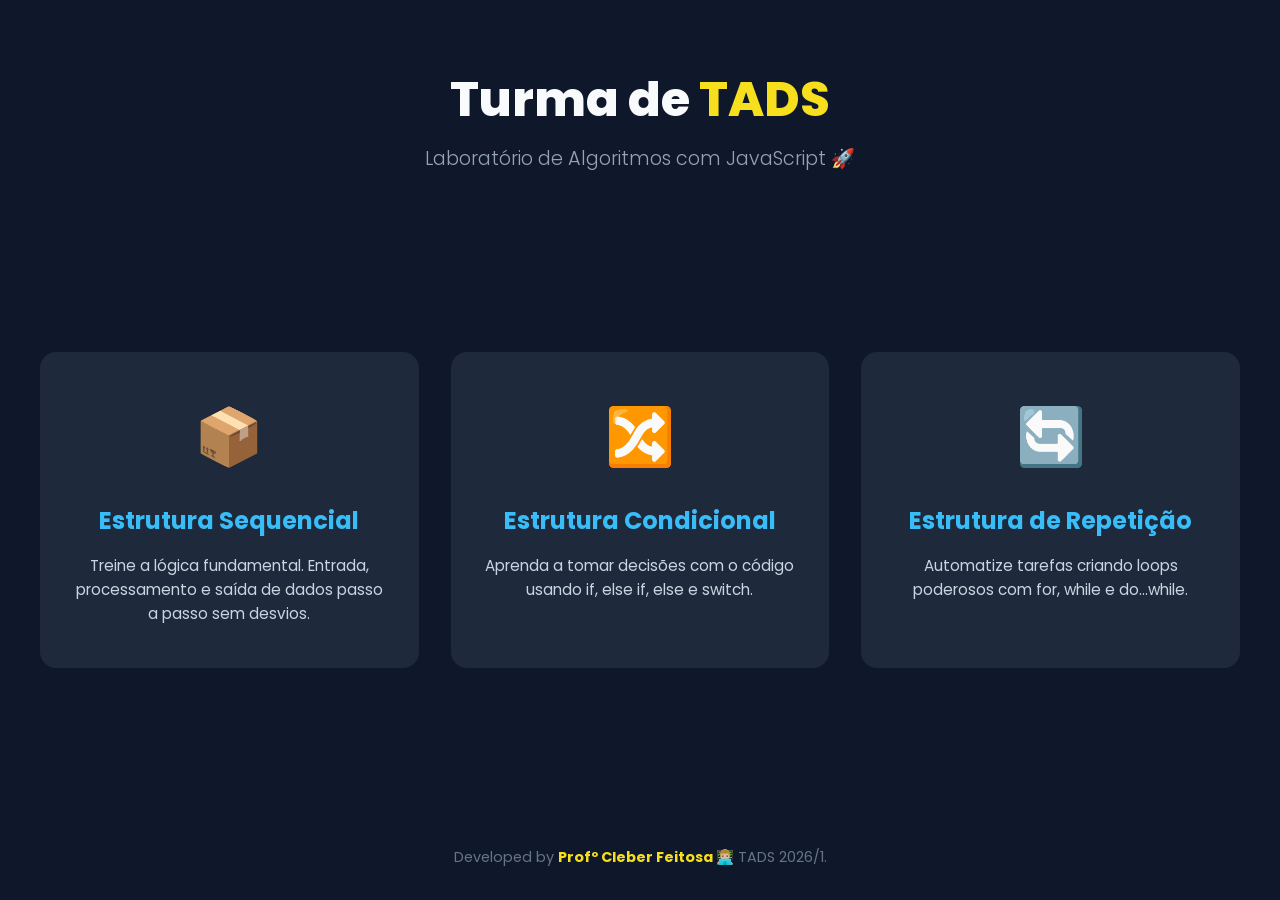
<file: index.html>
<!DOCTYPE html>  
<html lang="pt-BR">
<head>
    <meta charset="UTF-8">
    <meta name="viewport" content="width=device-width, initial-scale=1.0">
    <title>TADS | Desafios JavaScript</title>
    <link href="https://fonts.googleapis.com/css2?family=Poppins:wght@300;400;600;800&display=swap" rel="stylesheet">
    <link rel="stylesheet" href="style.css">
</head>
<body>

    <header>
        <h1>Turma de <span>TADS</span></h1>
        <p>Laboratório de Algoritmos com JavaScript 🚀</p>
    </header>

    <main>
        <div class="container">
            <a href="sequencial/sequencial.html" class="card">
                <div class="icon">📦</div>
                <h2>Estrutura Sequencial</h2>
                <p>Treine a lógica fundamental. Entrada, processamento e saída de dados passo a passo sem desvios.</p>
            </a>

            
            <a href="/condicional/condicional.html" class="card">
                <div class="icon">🔀</div>
                <h2>Estrutura Condicional</h2>
                <p>Aprenda a tomar decisões com o código usando if, else if, else e switch.</p>
            </a>

            <a href="/repeticao/repeticao.html" class="card">
                <div class="icon">🔄</div>
                <h2>Estrutura de Repetição</h2>
                <p>Automatize tarefas criando loops poderosos com for, while e do...while.</p>
            </a>
        </div>
    </main>

    <footer>
        <!-- <p>Desenvolvido com <strong>JavaScript</strong> para os discentes de TADS.</p> -->
        <p>Developed by <strong>Profº Cleber Feitosa 👨🏼‍💻</strong> TADS 2026/1.</p>
    </footer>

</body>
</html>
</file>
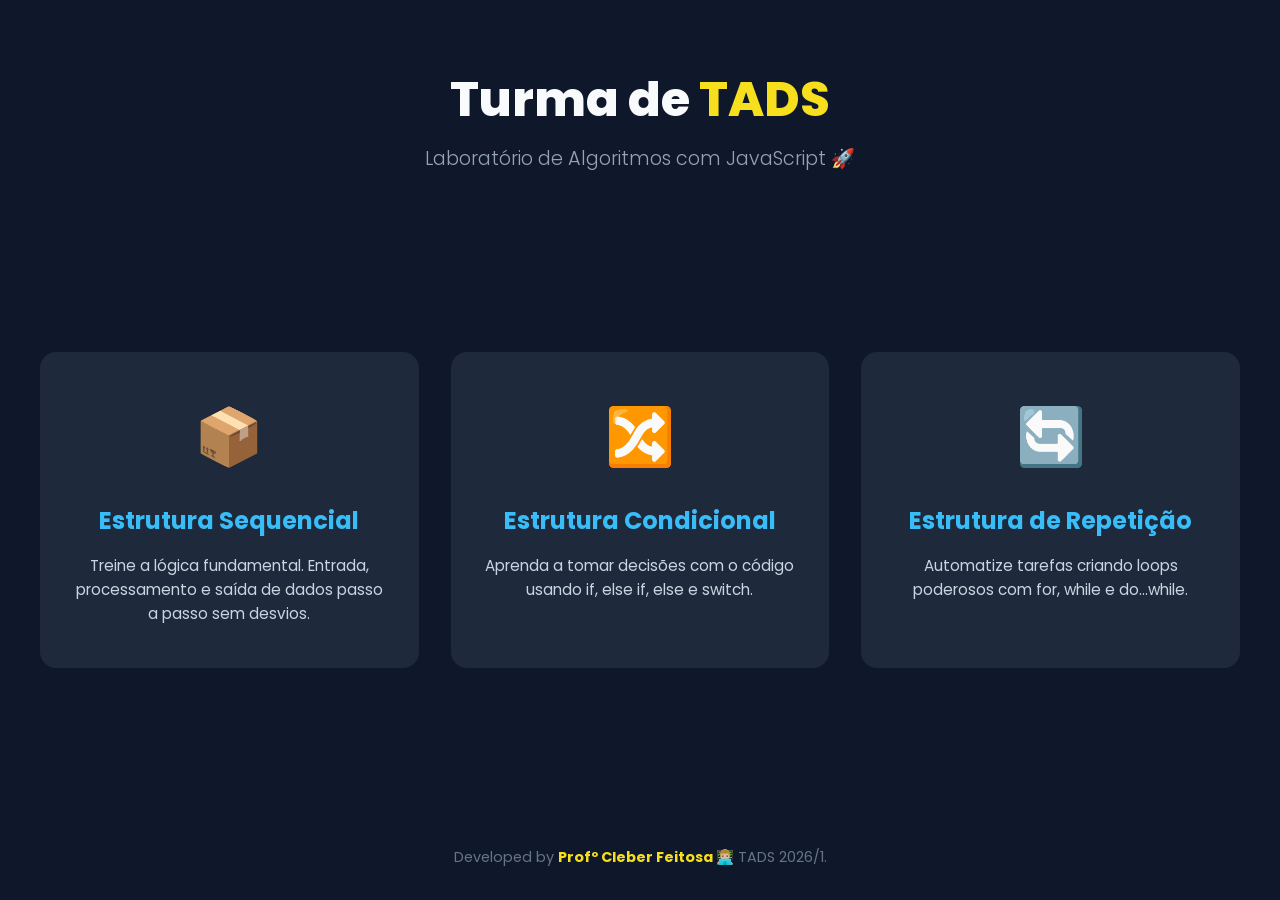
<file: gabriel/index.html>
<!DOCTYPE html>  
<html lang="pt-BR">
<head>
    <meta charset="UTF-8">
    <meta name="viewport" content="width=device-width, initial-scale=1.0">
    <title>TADS | Desafios JavaScript</title>
    <link href="https://fonts.googleapis.com/css2?family=Poppins:wght@300;400;600;800&display=swap" rel="stylesheet">
    <link rel="stylesheet" href="style.css">
</head>
<body>

    <header>
        <h1>Turma de <span>TADS</span></h1>
        <p>Laboratório de Algoritmos com JavaScript 🚀</p>
    </header>

    <main>
        <div class="container">
            <a href="sequencial/sequencial.html" class="card">
                <div class="icon">📦</div>
                <h2>Estrutura Sequencial</h2>
                <p>Treine a lógica fundamental. Entrada, processamento e saída de dados passo a passo sem desvios.</p>
            </a>

            <a href="condicional.html" class="card">
                <div class="icon">🔀</div>
                <h2>Estrutura Condicional</h2>
                <p>Aprenda a tomar decisões com o código usando if, else if, else e switch.</p>
            </a>

            <a href="repeticao.html" class="card">
                <div class="icon">🔄</div>
                <h2>Estrutura de Repetição</h2>
                <p>Automatize tarefas criando loops poderosos com for, while e do...while.</p>
            </a>
        </div>
    </main>

    <footer>
        <!-- <p>Desenvolvido com <strong>JavaScript</strong> para os discentes de TADS.</p> -->
        <p>Developed by <strong>Profº Cleber Feitosa 👨🏼‍💻</strong> TADS 2026/1.</p>
    </footer>

</body>
</html>
</file>
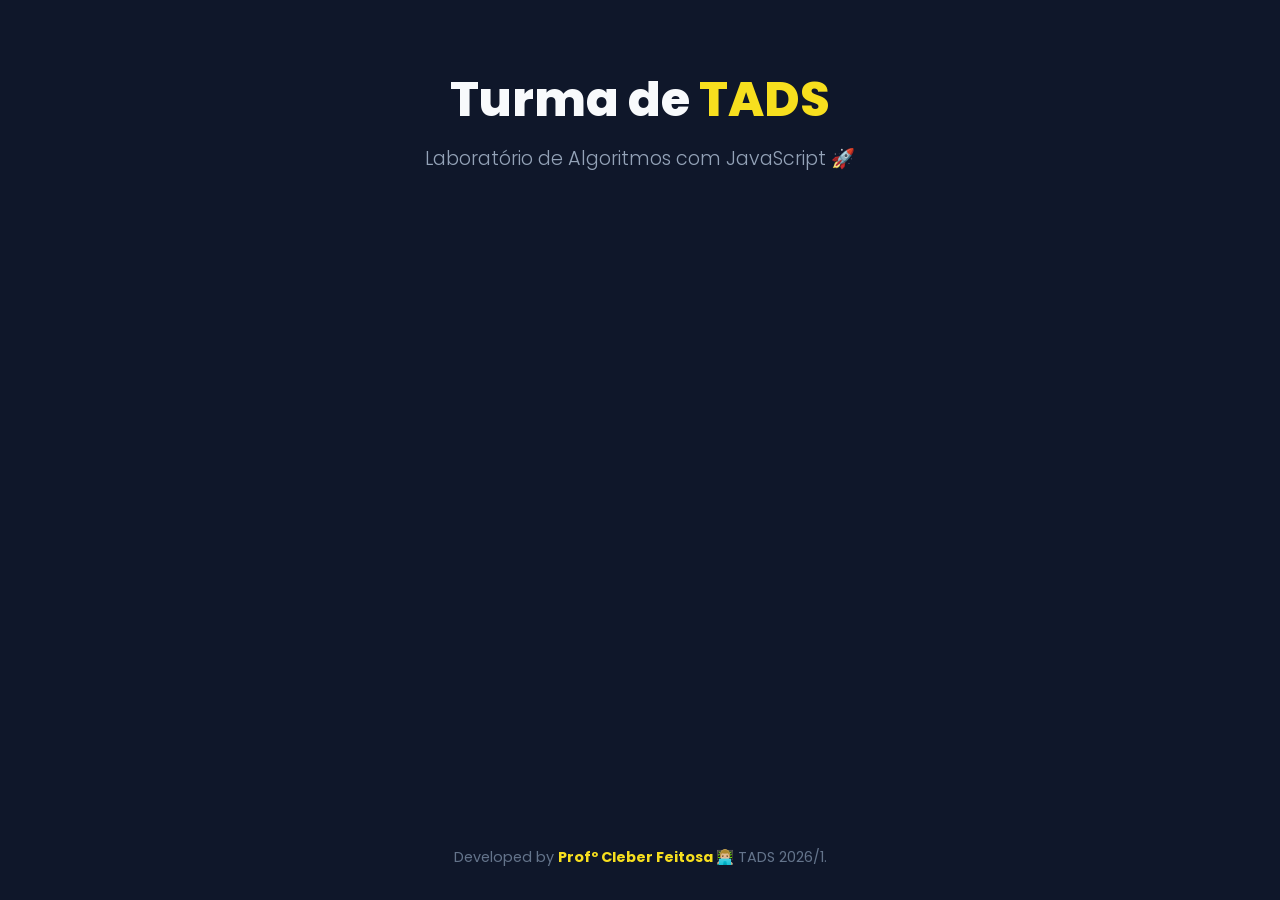
<file: condicional.html>
<!DOCTYPE html>  
<html lang="pt-BR">
<head>
    <meta charset="UTF-8">
    <meta name="viewport" content="width=device-width, initial-scale=1.0">
    <title>TADS | Desafios JavaScript</title>
    <link href="https://fonts.googleapis.com/css2?family=Poppins:wght@300;400;600;800&display=swap" rel="stylesheet">
    <link rel="stylesheet" href="/style.css">
</head>
<body>

    <header>
        <h1>Turma de <span>TADS</span></h1>
        <p>Laboratório de Algoritmos com JavaScript 🚀</p>
    </header>

    <main>
        <div class="container">
          
        </div>
    </main>

    <footer>
        <!-- <p>Desenvolvido com <strong>JavaScript</strong> para os discentes de TADS.</p> -->
        <p>Developed by <strong>Profº Cleber Feitosa 👨🏼‍💻</strong> TADS 2026/1.</p>
    </footer>

</body>
</html>
</file>
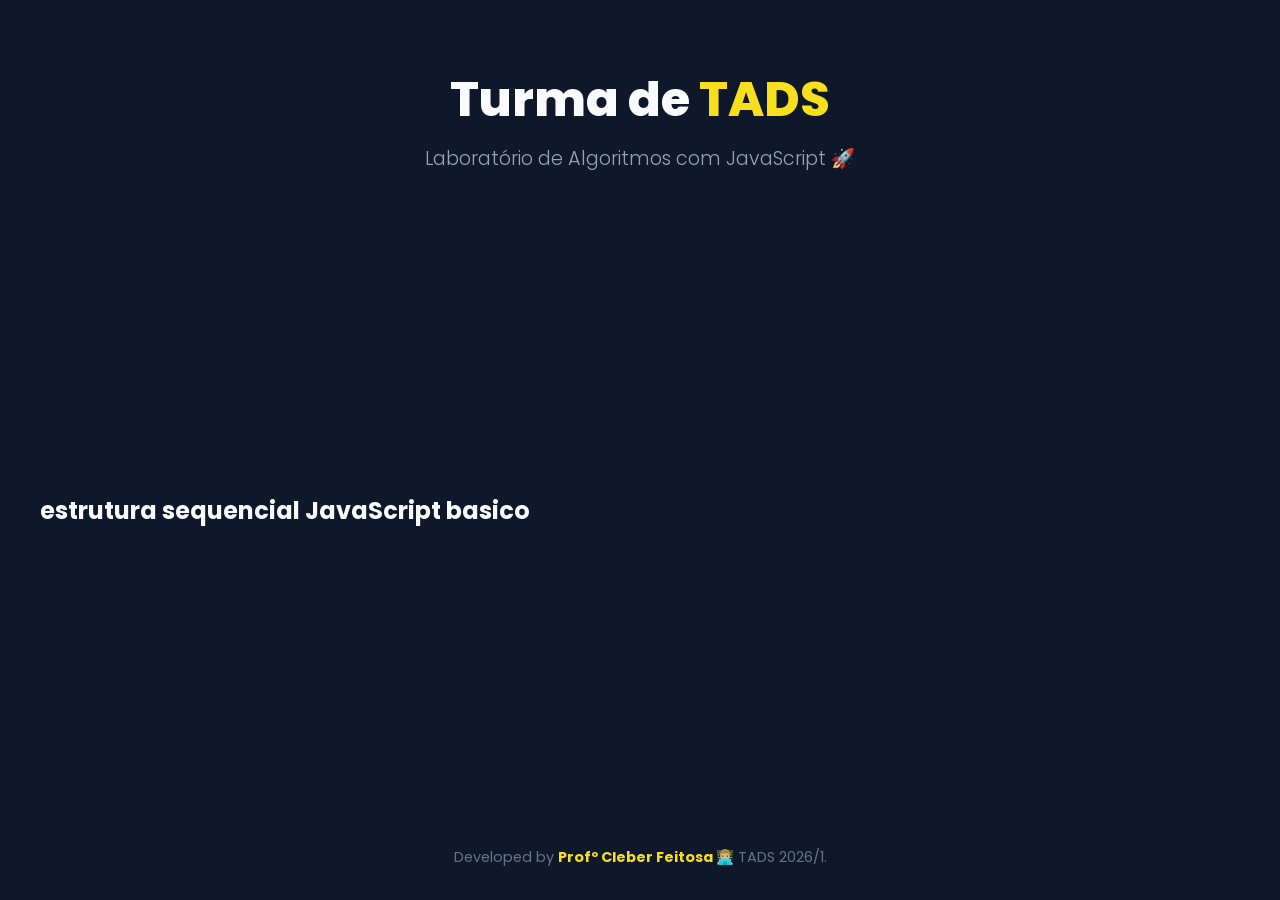
<file: sequencial.html>
<!DOCTYPE html>  
<html lang="pt-BR">
<head>
    <meta charset="UTF-8">
    <meta name="viewport" content="width=device-width, initial-scale=1.0">
    <title>TADS | Desafios JavaScript</title>
    <link href="https://fonts.googleapis.com/css2?family=Poppins:wght@300;400;600;800&display=swap" rel="stylesheet">
    <link rel="stylesheet" href="/style.css">
</head>
<body>

    <header>
        <h1>Turma de <span>TADS</span></h1>
        <p>Laboratório de Algoritmos com JavaScript 🚀</p>
    </header>

    <main>
        <div class="container">
        <h2> estrutura sequencial JavaScript basico</h2>
        
          
        </div>
    </main>

    <footer>
        <!-- <p>Desenvolvido com <strong>JavaScript</strong> para os discentes de TADS.</p> -->
        <p>Developed by <strong>Profº Cleber Feitosa 👨🏼‍💻</strong> TADS 2026/1.</p>
    </footer>

</body>
</html>
</file>
<file: style.css>
/* 1. Redefinir e Configurações Globais */
* {
    margin: 0;
    padding: 0;
    box-sizing: border-box;
    font-family: 'Poppins', sans-serif;
}

/* 2. Variáveis de Cores (Paleta Dark Mode) */
:root {
    --bg-color: #0f172a;
    --card-bg: #1e293b;
    --text-color: #f8fafc;
    --js-yellow: #f7df1e;
    --accent-blue: #38bdf8;
}

/* 3. Estilo do Corpo da Página */
body {
    background-color: var(--bg-color);
    color: var(--text-color);
    display: flex;
    flex-direction: column;
    min-height: 100vh;
}

/* 4. Cabeçalho */
header {
    text-align: center;
    padding: 4rem 2rem 2rem;
    animation: fadeInDown 1s ease;
}

header h1 { font-size: 3rem; font-weight: 800; margin-bottom: 0.5rem; }
header h1 span { color: var(--js-yellow); }
header p { font-size: 1.2rem; color: #94a3b8; font-weight: 300; }

/* 5. Área Principal e Grid */
main {
    flex: 1;
    display: flex;
    justify-content: center;
    align-items: center;
    padding: 2rem;
}

.container {
    display: grid;
    grid-template-columns: repeat(auto-fit, minmax(300px, 1fr));
    gap: 2rem;
    max-width: 1200px;
    width: 100%;
}

/* 6. Os Cards de Exercícios */
.card {
    background-color: var(--card-bg);
    border-radius: 16px;
    padding: 2.5rem 2rem;
    text-align: center;
    text-decoration: none;
    color: var(--text-color);
    transition: all 0.3s ease;
    position: relative;
    overflow: hidden;
    border: 2px solid transparent;
    animation: fadeInUp 1s ease;
}

.icon { font-size: 3.5rem; margin-bottom: 1.5rem; }
.card h2 { font-size: 1.5rem; margin-bottom: 1rem; color: var(--accent-blue); }
.card p { font-size: 0.95rem; color: #cbd5e1; line-height: 1.6; }

/* 7. Efeitos de Interação (Hover) */
.card::before {
    content: '';
    position: absolute;
    top: 0; left: 0;
    width: 100%; height: 4px;
    background-color: var(--js-yellow);
    transform: scaleX(0);
    transition: transform 0.3s ease;
    transform-origin: left;
}

.card:hover {
    transform: translateY(-10px);
    border-color: rgba(247, 223, 30, 0.3);
    box-shadow: 0 15px 30px rgba(0, 0, 0, 0.4), 0 0 20px rgba(247, 223, 30, 0.1);
}

.card:hover::before { transform: scaleX(1); }

/* 8. Rodapé */
footer { text-align: center; padding: 2rem; color: #64748b; font-size: 0.9rem; }
footer strong { color: var(--js-yellow); }

/* 9. Animações de Entrada */
@keyframes fadeInDown {
    from { opacity: 0; transform: translateY(-30px); }
    to { opacity: 1; transform: translateY(0); }
}

@keyframes fadeInUp {
    from { opacity: 0; transform: translateY(30px); }
    to { opacity: 1; transform: translateY(0); }
}

.card:nth-child(1) { animation-delay: 0.1s; animation-fill-mode: both; }
.card:nth-child(2) { animation-delay: 0.3s; animation-fill-mode: both; }
.card:nth-child(3) { animation-delay: 0.5s; animation-fill-mode: both; }
</file>
<file: gabriel/style.css>
/* 1. Redefinir e Configurações Globais */
* {
    margin: 0;
    padding: 0;
    box-sizing: border-box;
    font-family: 'Poppins', sans-serif;
}

/* 2. Variáveis de Cores (Paleta Dark Mode) */
:root {
    --bg-color: #0f172a;
    --card-bg: #1e293b;
    --text-color: #f8fafc;
    --js-yellow: #f7df1e;
    --accent-blue: #38bdf8;
}

/* 3. Estilo do Corpo da Página */
body {
    background-color: var(--bg-color);
    color: var(--text-color);
    display: flex;
    flex-direction: column;
    min-height: 100vh;
}

/* 4. Cabeçalho */
header {
    text-align: center;
    padding: 4rem 2rem 2rem;
    animation: fadeInDown 1s ease;
}

header h1 { font-size: 3rem; font-weight: 800; margin-bottom: 0.5rem; }
header h1 span { color: var(--js-yellow); }
header p { font-size: 1.2rem; color: #94a3b8; font-weight: 300; }

/* 5. Área Principal e Grid */
main {
    flex: 1;
    display: flex;
    justify-content: center;
    align-items: center;
    padding: 2rem;
}

.container {
    display: grid;
    grid-template-columns: repeat(auto-fit, minmax(300px, 1fr));
    gap: 2rem;
    max-width: 1200px;
    width: 100%;
}

/* 6. Os Cards de Exercícios */
.card {
    background-color: var(--card-bg);
    border-radius: 16px;
    padding: 2.5rem 2rem;
    text-align: center;
    text-decoration: none;
    color: var(--text-color);
    transition: all 0.3s ease;
    position: relative;
    overflow: hidden;
    border: 2px solid transparent;
    animation: fadeInUp 1s ease;
}

.icon { font-size: 3.5rem; margin-bottom: 1.5rem; }
.card h2 { font-size: 1.5rem; margin-bottom: 1rem; color: var(--accent-blue); }
.card p { font-size: 0.95rem; color: #cbd5e1; line-height: 1.6; }

/* 7. Efeitos de Interação (Hover) */
.card::before {
    content: '';
    position: absolute;
    top: 0; left: 0;
    width: 100%; height: 4px;
    background-color: var(--js-yellow);
    transform: scaleX(0);
    transition: transform 0.3s ease;
    transform-origin: left;
}

.card:hover {
    transform: translateY(-10px);
    border-color: rgba(247, 223, 30, 0.3);
    box-shadow: 0 15px 30px rgba(0, 0, 0, 0.4), 0 0 20px rgba(247, 223, 30, 0.1);
}

.card:hover::before { transform: scaleX(1); }

/* 8. Rodapé */
footer { text-align: center; padding: 2rem; color: #64748b; font-size: 0.9rem; }
footer strong { color: var(--js-yellow); }

/* 9. Animações de Entrada */
@keyframes fadeInDown {
    from { opacity: 0; transform: translateY(-30px); }
    to { opacity: 1; transform: translateY(0); }
}

@keyframes fadeInUp {
    from { opacity: 0; transform: translateY(30px); }
    to { opacity: 1; transform: translateY(0); }
}

.card:nth-child(1) { animation-delay: 0.1s; animation-fill-mode: both; }
.card:nth-child(2) { animation-delay: 0.3s; animation-fill-mode: both; }
.card:nth-child(3) { animation-delay: 0.5s; animation-fill-mode: both; }
</file>
